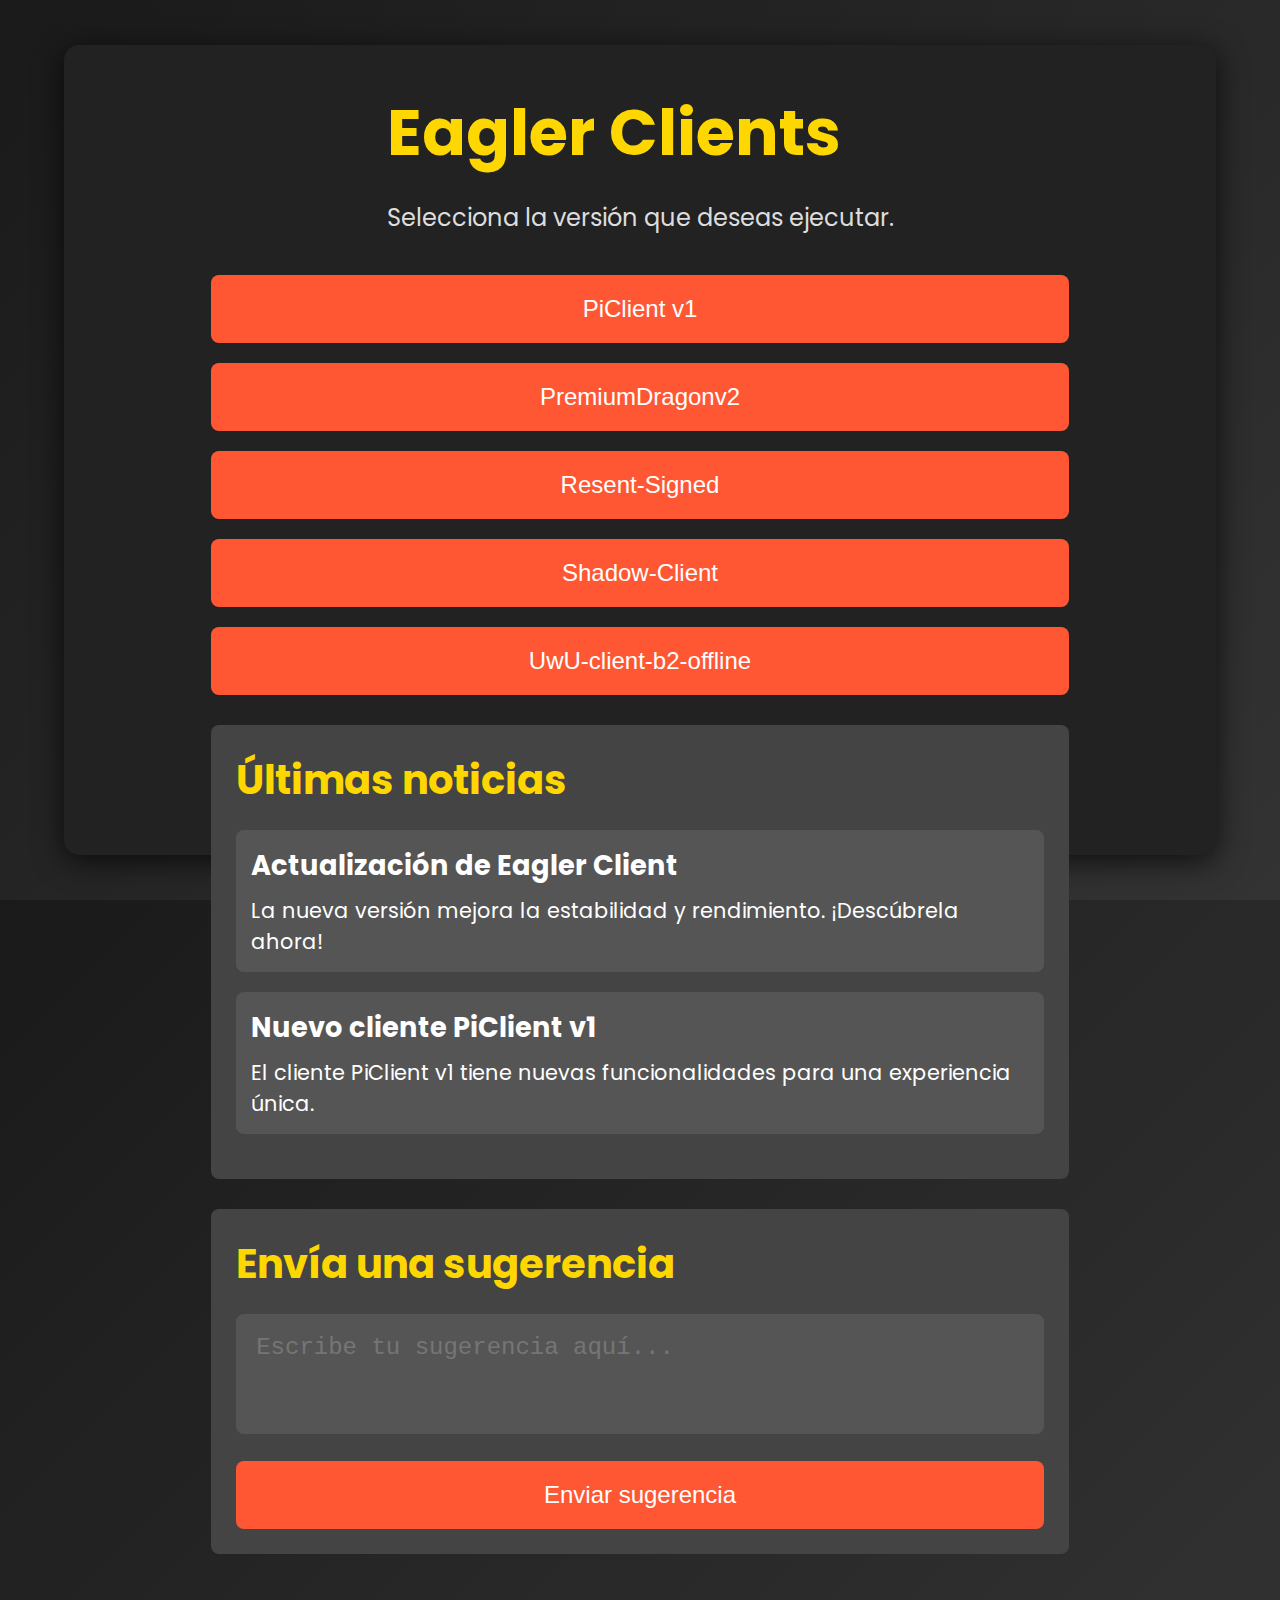
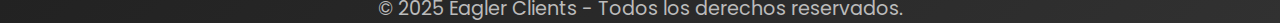
<file: index.html>
<!DOCTYPE html>
<html lang="es">
<head>
    <meta charset="UTF-8">
    <meta name="viewport" content="width=device-width, initial-scale=1.0">
    <meta http-equiv="X-UA-Compatible" content="ie=edge">
    <title>Eagler Clients</title>
    <link href="https://fonts.googleapis.com/css2?family=Poppins:wght@300;400;600&display=swap" rel="stylesheet">
    <link rel="stylesheet" href="style.css">
</head>
<body>
    <div class="launcher-container">
        <!-- Encabezado -->
        <header class="launcher-header">
            <h1>Eagler Clients</h1>
            <p>Selecciona la versión que deseas ejecutar.</p>
        </header>
        
        <!-- Botones para elegir versiones -->
        <div class="buttons-container">
            <button class="version-button" onclick="openClient('PiClient-v1.html')">PiClient v1</button>
            <button class="version-button" onclick="openClient('PremiumDragonv2.html')">PremiumDragonv2</button>
            <button class="version-button" onclick="openClient('Resent-Signed.html')">Resent-Signed</button>
            <button class="version-button" onclick="openClient('Shadow-Client.html')">Shadow-Client</button>
            <button class="version-button" onclick="openClient('UwU-client-b2-offline.html')">UwU-client-b2-offline</button>
        </div>

        <!-- Noticias -->
        <section class="news-section">
            <h2>Últimas noticias</h2>
            <div class="news-item">
                <h3>Actualización de Eagler Client</h3>
                <p>La nueva versión mejora la estabilidad y rendimiento. ¡Descúbrela ahora!</p>
            </div>
            <div class="news-item">
                <h3>Nuevo cliente PiClient v1</h3>
                <p>El cliente PiClient v1 tiene nuevas funcionalidades para una experiencia única.</p>
            </div>
        </section>

        <!-- Sugerencias -->
        <section class="suggestions-section">
            <h2>Envía una sugerencia</h2>
            <form id="suggestion-form">
                <textarea id="suggestion-input" placeholder="Escribe tu sugerencia aquí..."></textarea>
                <button type="submit" class="suggestion-button">Enviar sugerencia</button>
            </form>
        </section>

        <!-- Pie de página -->
        <footer class="launcher-footer">
            <p>&copy; 2025 Eagler Clients - Todos los derechos reservados.</p>
        </footer>
    </div>

    <script src="script.js"></script>
</body>
</html>
</file>
<file: style.css>
/* Estilos generales */
* {
    margin: 0;
    padding: 0;
    box-sizing: border-box;
}

body {
    background: linear-gradient(135deg, #1a1a1a, #333);
    font-family: 'Poppins', sans-serif;
    color: #fff;
    display: flex;
    justify-content: center;
    align-items: center;
    height: 100vh;
    width: 100vw;
    overflow: hidden; /* Esto evita el desbordamiento de la pantalla */
}

.launcher-container {
    background: #222;
    padding: 40px;
    border-radius: 15px;
    box-shadow: 0 6px 30px rgba(0, 0, 0, 0.7);
    width: 90%;  /* El launcher ocupará el 90% del ancho de la pantalla */
    height: 90%;  /* El launcher ocupará el 90% del alto de la pantalla */
    display: flex;
    flex-direction: column;
    justify-content: space-between;
    align-items: center;
}

.launcher-header h1 {
    font-size: 4rem;
    color: #ffd700;
    margin-bottom: 20px;
}

.launcher-header p {
    font-size: 1.5rem;
    color: #ddd;
    margin-bottom: 20px;
}

/* Botones */
.buttons-container {
    display: flex;
    flex-direction: column;
    gap: 20px;
    margin-top: 20px;
    flex-grow: 1;
    justify-content: center;
    align-items: center;
    width: 100%;  /* Asegura que los botones ocupen el 100% del contenedor */
}

.version-button {
    padding: 20px;
    border: none;
    background-color: #ff5733;
    color: #fff;
    font-size: 1.5rem;
    border-radius: 8px;
    cursor: pointer;
    transition: transform 0.3s ease, background-color 0.3s ease;
    width: 80%;  /* Los botones ocupan el 80% del contenedor */
}

.version-button:hover {
    background-color: #ff471a;
    transform: scale(1.05);
}

/* Sección de noticias */
.news-section {
    background-color: #444;
    border-radius: 8px;
    padding: 25px;
    margin-top: 30px;
    width: 80%;  /* Noticias ocupan el 80% del ancho */
}

.news-section h2 {
    font-size: 2.5rem;
    color: #ffd700;
    margin-bottom: 20px;
}

.news-item {
    background-color: #555;
    padding: 15px;
    border-radius: 8px;
    margin-bottom: 20px;
    transition: background-color 0.3s ease;
}

.news-item:hover {
    background-color: #666;
}

.news-item h3 {
    font-size: 1.7rem;
    margin-bottom: 8px;
}

.news-item p {
    font-size: 1.3rem;
}

/* Sección de sugerencias */
.suggestions-section {
    background-color: #444;
    border-radius: 8px;
    padding: 25px;
    margin-top: 30px;
    width: 80%;  /* Sugerencias ocupan el 80% del ancho */
}

.suggestions-section h2 {
    font-size: 2.5rem;
    color: #ffd700;
    margin-bottom: 20px;
}

#suggestion-input {
    width: 100%;
    padding: 20px;
    border-radius: 8px;
    border: none;
    background-color: #555;
    color: #fff;
    resize: none;
    min-height: 120px;
    font-size: 1.5rem;
    margin-bottom: 20px;
    transition: background-color 0.3s ease;
}

#suggestion-input:focus {
    background-color: #666;
    outline: none;
}

.suggestion-button {
    padding: 20px;
    border: none;
    background-color: #ff5733;
    color: #fff;
    font-size: 1.5rem;
    border-radius: 8px;
    cursor: pointer;
    width: 100%;
    transition: background-color 0.3s ease;
}

.suggestion-button:hover {
    background-color: #ff471a;
}

/* Pie de página */
.launcher-footer p {
    font-size: 1.2rem;
    color: #bbb;
    margin-top: 40px;
}
</file>
